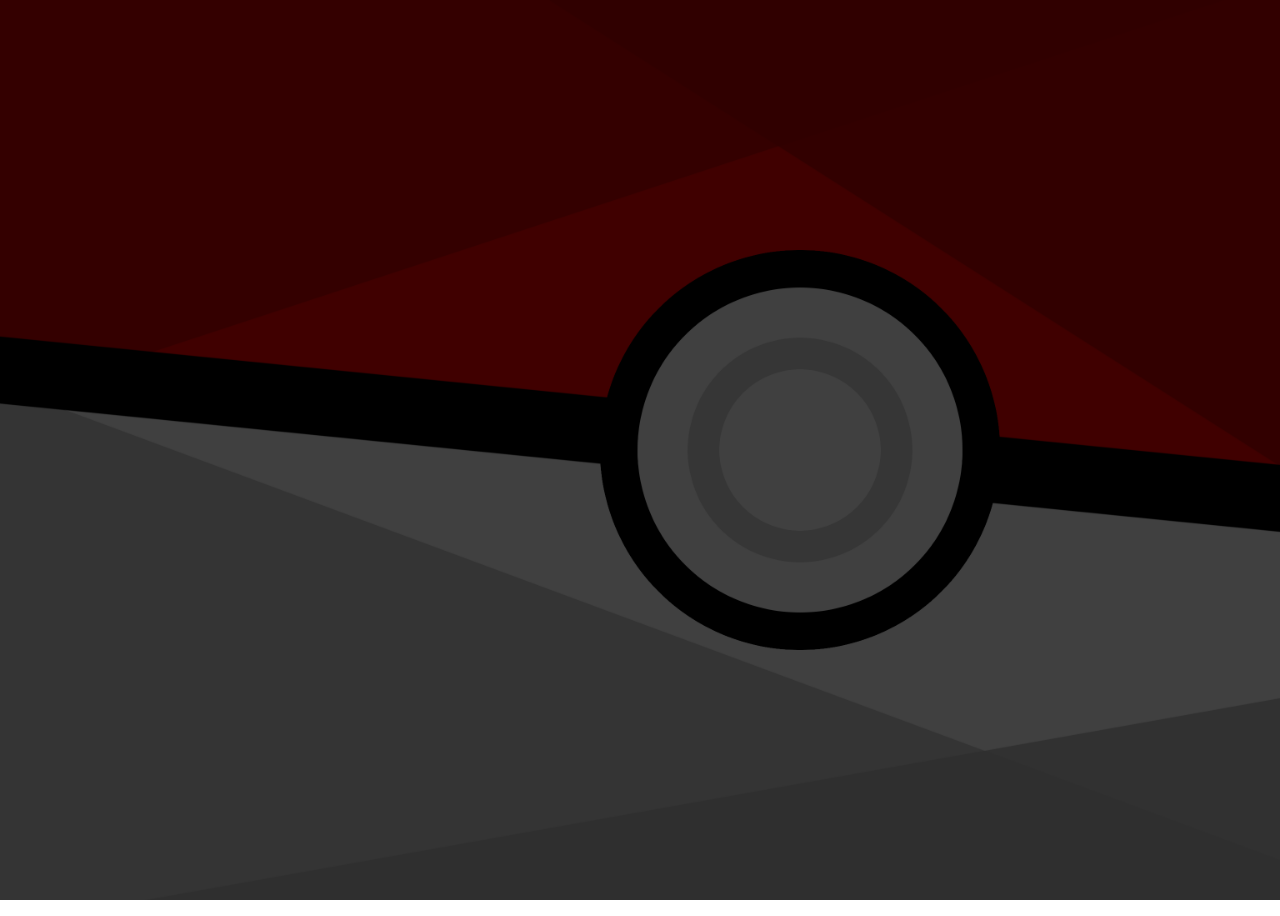
<file: index.html>
<!DOCTYPE html>
<html lang="pt-br">
<head>
    <meta charset="UTF-8">
    <meta name="viewport" content="width=device-width, initial-scale=1.0">
    <link rel="stylesheet" href="pokemon.css">
    <link rel="shortcut icon" href="Poké_Ball_icon.svg.png" type="image/x-icon">

    <title> Pokédex </title>
</head>
<body>
<!-- nome, foto, tipagem, numero -->
    <div class="pai">
    <section class="pokemon">

        
        <!-- <div class="poke1">

            <h3 class="numpokemon"> #000 </h3>
            <h3 class="nomepokemon"> Toxapex <h3>
            <h5 class="tipagempokemon"> Venenoso </h5>
                    
            <img src="" alt="">
        </div> -->
    
        
    </section>
    </div>

    <script src="pokemon.js"></script>

</body>
</html>
</file>
<file: pokemon.css>
body {
    height: 100vh;
    overflow-x: hidden;
    font-family: 'Century Gothic';
    font-size: 1.5em;
    background-color: #0000000e;
    background: url(background100.png);
    background-repeat: no-repeat;
    background-size: cover;
    background-attachment: fixed;
  
  }
  .pokemon {
    width: 100vw;
    display: flex;
    flex-direction: row;
    flex-wrap: wrap;
    justify-content: center;
  }
  .poke1, .card {
    width: 250px;
    padding: 20px;
    border-radius: 10px;
    box-shadow: 5px 5px 10px rgba(0, 0, 0, 0.753);
    transition: background-color 0.5s;
    margin: 25px;
  }
  .poke1:hover, .card:hover {
    transition: background-color 0.5s;
  }
  .poke1:hover img, .card:hover img, .poke1:hover .nomepokemon, .card:hover .nomepokemon, .poke1:hover h2, .card:hover h2 {
    transform: scale(1.05);
    transition: transform 0.5s;
  }
  .poke1:hover .tipagempokemon, .card:hover .tipagempokemon {
    background-color: white;
    opacity: 50%;
    color: black;
    border-radius: 5px;
    transition: 0.5s;
  }
  h3, h5 {
    text-align: right;
    margin: 10px;
  }
  .numpokemon, h3 {
    color: black;
  }
  .nomepokemon, h2 {
    text-align: center;
    transition: transform 0.5s;
    text-transform: capitalize;
  }
  .tipagempokemon {
    text-align: center;
    color: #060638;
    padding-bottom: 5px;
    background-color: white;
    opacity: 20%;
    border-radius: 5px;
    transition: 0.5s;
  }
  img {
    display: block;
    margin: auto;
    transition: transform 0.5s;
    height: 192px;
    width: 192px;
  }
</file>
